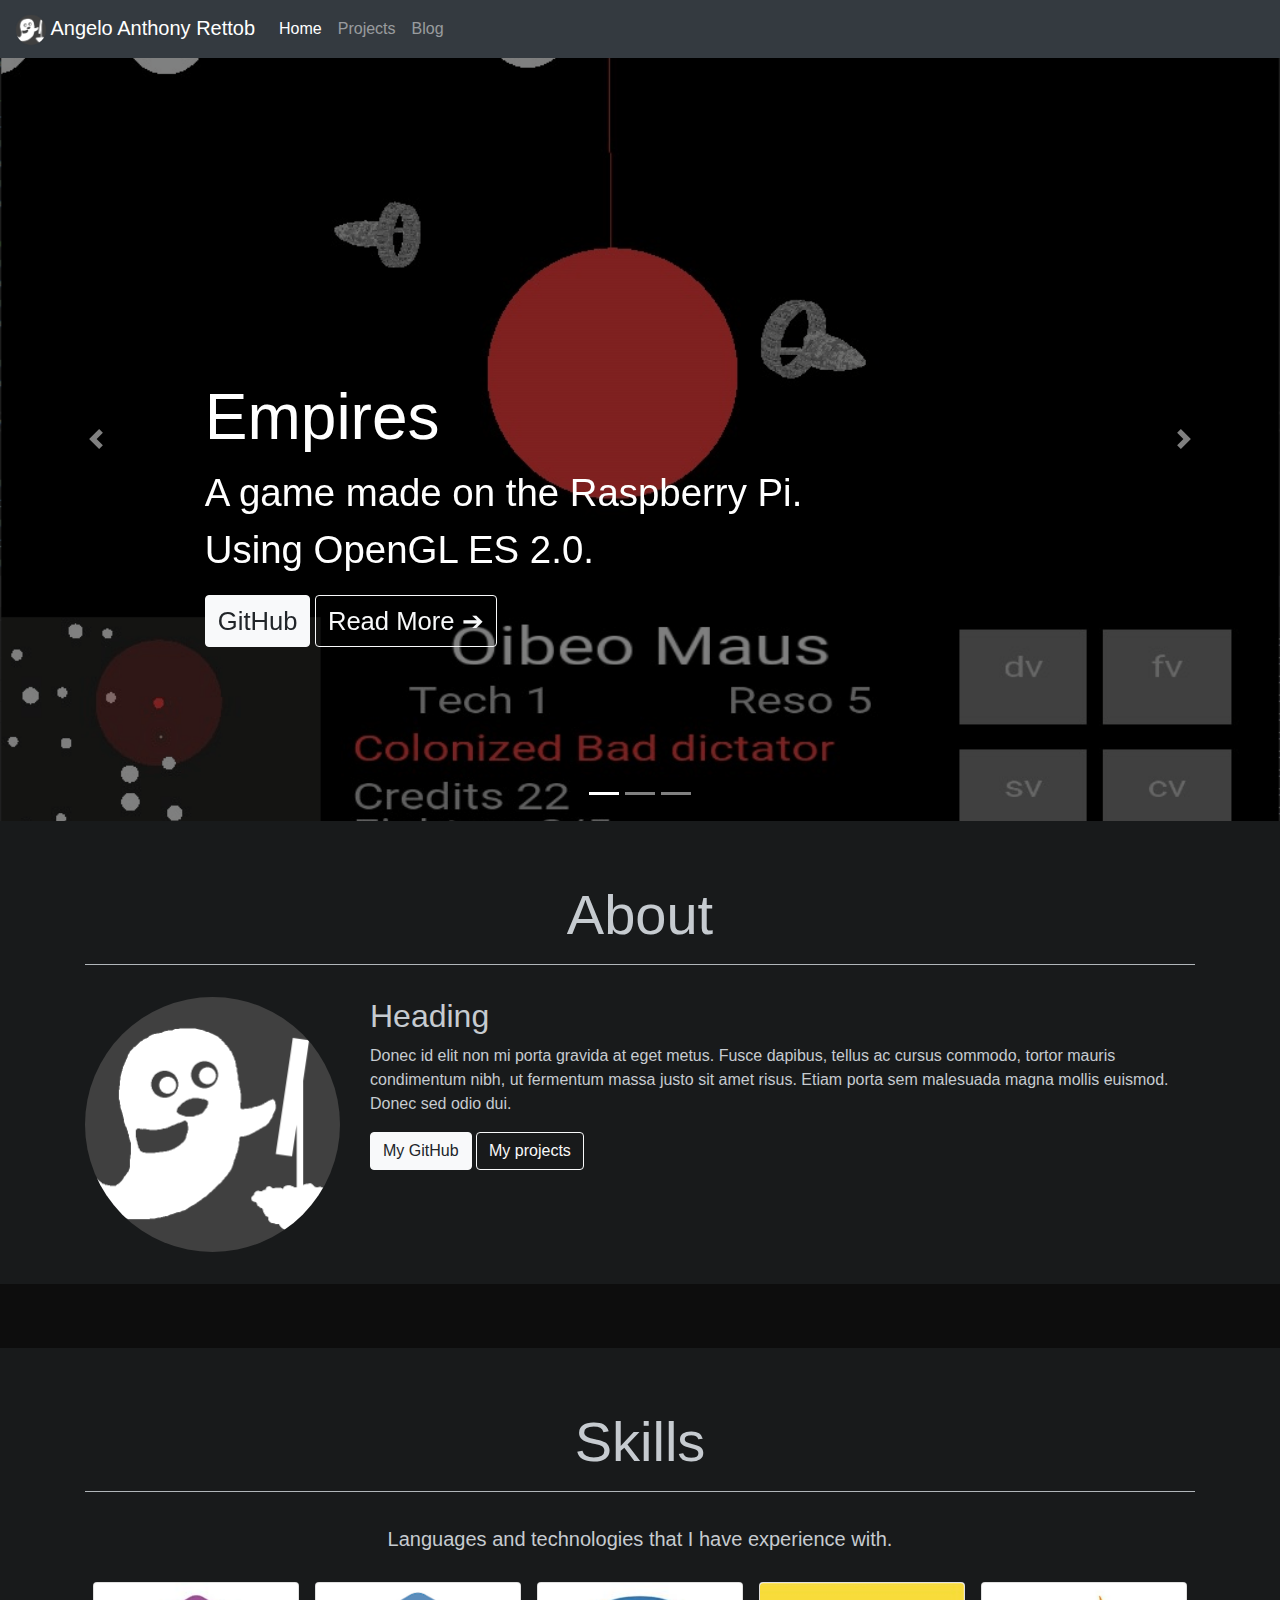
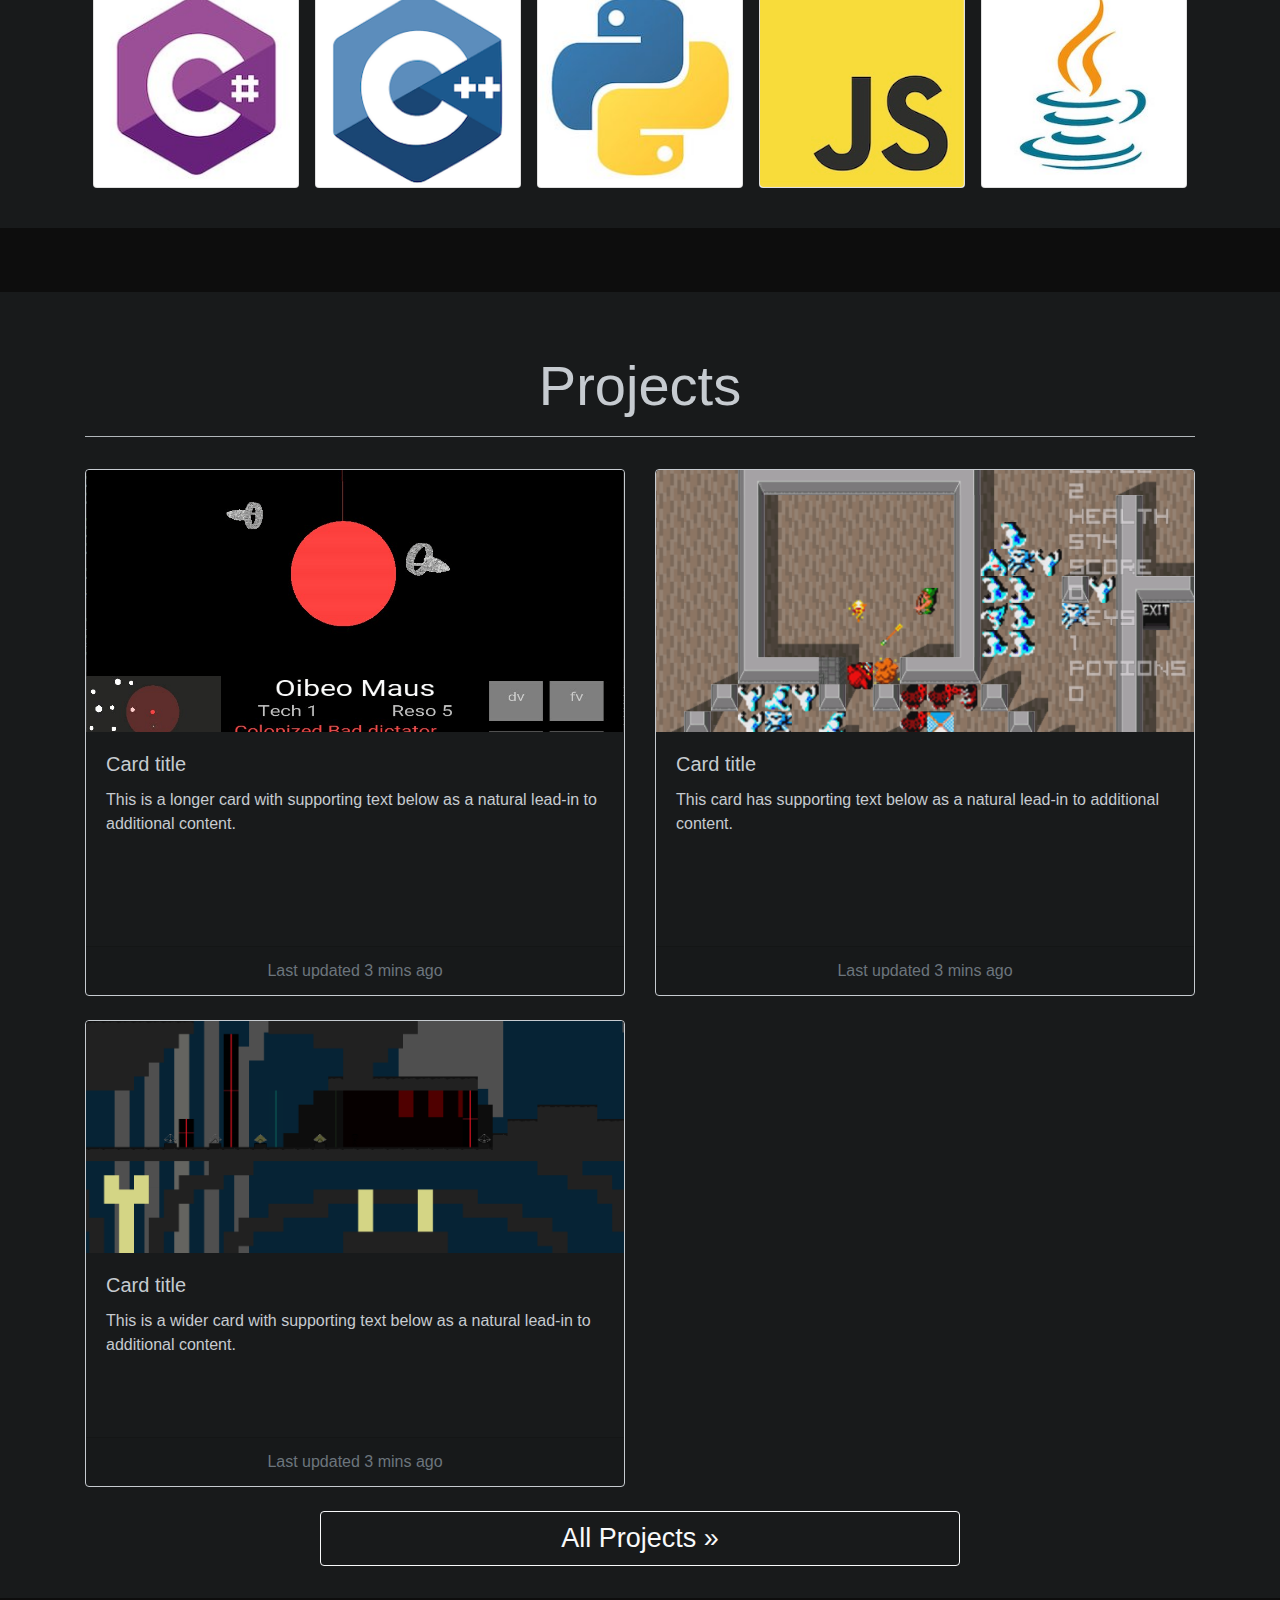
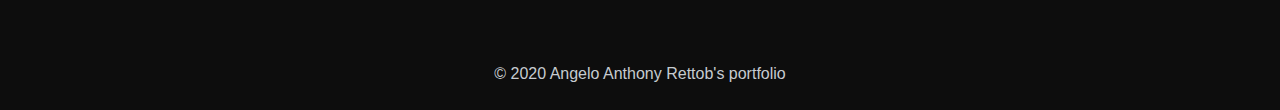
<file: index.html>
<!doctype html>
<html lang="en">

<head>
  <meta charset="utf-8">
  <meta name="viewport" content="width=device-width, initial-scale=1, shrink-to-fit=no">
  <meta name="description" content="">
  <title>Angelo Anthony Rettob</title>

  <!-- Bootstrap core CSS -->
  <link rel="stylesheet" href="https://stackpath.bootstrapcdn.com/bootstrap/4.4.1/css/bootstrap.min.css" />
  <link href="css/style.css" rel="stylesheet">
  <link href="css/projects_style.css" rel="stylesheet">
  <link href="css/home_style.css" rel="stylesheet">
</head>

<body>
  <!-- Nav -->
  <header>
    <nav class="navbar navbar-expand-md navbar-dark fixed-top bg-dark">
      <a class="navbar-brand" href="index.html">    <img src="img/site-icon.png" width="30" height="30" alt="">
        Angelo Anthony Rettob</a>
      <button class="navbar-toggler" type="button" data-toggle="collapse" data-target="#navbarsExampleDefault"
        aria-controls="navbarsExampleDefault" aria-expanded="false" aria-label="Toggle navigation">
        <span class="navbar-toggler-icon"></span>
      </button>

      <div class="collapse navbar-collapse" id="navbarsExampleDefault">
        <ul class="navbar-nav mr-auto">
          <li class="nav-item active">
            <a class="nav-link" href="index.html">Home<span class="sr-only">(home)</span></a>
          </li>
          <li class="nav-item">
            <a class="nav-link" href="projects.html">Projects<span class="sr-only">(projects)</span></a>
          </li>
          <li class="nav-item">
            <a class="nav-link" href="blog.html">Blog<span class="sr-only">(blog)</span></a>
          </li>
          <!-- <li class="nav-item dropdown">
            <a class="nav-link dropdown-toggle" href="#" id="dropdown01" data-toggle="dropdown" aria-haspopup="true"
              aria-expanded="false">Dropdown</a>
            <div class="dropdown-menu" aria-labelledby="dropdown01">
              <a class="dropdown-item" href="#">Action</a>
              <a class="dropdown-item" href="#">Another action</a>
              <a class="dropdown-item" href="#">Something else here</a>
            </div>
          </li> -->
        </ul>
        <!-- <form class="form-inline my-2 my-lg-0">
          <input class="form-control mr-sm-2" type="text" placeholder="Search" aria-label="Search">
          <button class="btn btn-outline-success my-2 my-sm-0" type="submit">Search</button>
        </form> -->
      </div>
    </nav>
  </header>

  <main role="main">
    <!-- Carousel -->
    <div id="mainCarousel" class="carousel slide" data-ride="carousel">
      <ol class="carousel-indicators">
        <li data-target="#mainCarousel" data-slide-to="0" class="active"></li>
        <li data-target="#mainCarousel" data-slide-to="1"></li>
        <li data-target="#mainCarousel" data-slide-to="2"></li>
      </ol>

      <div class="carousel-inner">
        <div class="carousel-item active">
          <img src="img/empires.png" class="d-block w-100" alt="Empires">
          <div class="carousel-caption d-block text-left">
            <h3>Empires</h3>
            <p>A game made on the Raspberry Pi. Using OpenGL ES 2.0.</p>
            <a href="#" target="_blank"><button type="button" class="btn btn-light">GitHub</button></a>
            <a href="#" target="_blank"><button type="button" class="btn btn-outline-light">Read More ➔</button></a>
          </div>
        </div>
        <div class="carousel-item">
          <img src="img/gauntlet.png" class="d-block w-100" alt="Gauntlet">
          <div class="carousel-caption d-block text-left">
            <h3>Gauntlet</h3>
            <p>My first game project for my course at BUas</p>
            <a href="#" target="_blank"><button type="button" class="btn btn-light">GitHub</button></a>
            <a href="#" target="_blank"><button type="button" class="btn btn-outline-light">Read More ➔</button></a>
          </div>
        </div>
        <div class="carousel-item">
          <img src="img/runaway.png" class="d-block w-100" alt="Runaway">
          <div class="carousel-caption d-block text-left">
            <h3>Runaway</h3>
            <p>The first game that I have created</p>
            <a href="#" target="_blank"><button type="button" class="btn btn-light">GitHub</button></a>
            <a href="#" target="_blank"><button type="button" class="btn btn-outline-light">Read More ➔</button></a>
          </div>
        </div>
      </div>

      <a class="carousel-control-prev" href="#mainCarousel" role="button" data-slide="prev">
        <span class="carousel-control-prev-icon" aria-hidden="true"></span>
        <span class="sr-only">Previous</span>
      </a>
      <a class="carousel-control-next" href="#mainCarousel" role="button" data-slide="next">
        <span class="carousel-control-next-icon" aria-hidden="true"></span>
        <span class="sr-only">Next</span>
      </a>
    </div>

    <!-- Features -->
    <section class="about">
      <div class="container">

        <h2 class="display-4">About</h2>
        <hr />
        <div class="row">
          <div class="col-3">
            <img src="img/site-icon.png">
          </div>
          <div class="col-9">
            <h2>Heading</h2>
            <p>Donec id elit non mi porta gravida at eget metus. Fusce dapibus, tellus ac cursus commodo, tortor mauris
              condimentum nibh, ut fermentum massa justo sit amet risus. Etiam porta sem malesuada magna mollis euismod.
              Donec sed odio dui. </p>
            <p><a class="btn btn-light" href="https://github.com/antjowie/" role="button">My GitHub</a>
              <a class="btn btn-outline-light" href="projects.html" role="button">My projects</a></p>
          </div>
        </div>
      </div>
    </section>

    <!-- Skills -->
    <section class="skills">
      <div class="container">
        <h2 class="display-4">Skills</h2>
        <hr />
        <p class="lead centered">
          Languages and technologies that I have experience with.
        </p>
        <div class="flex-cards">
          <div class="flex-cards">
            <a class="card text-center" href="https://docs.microsoft.com/en-us/dotnet/csharp/" target="_blank">
              <img class="card-img" src="img/languages/csharp.jpg" alt="C sharp logo">
              <div class="card-img-overlay">
                <h4 class="card-title">C Sharp</h4>
              </div>
            </a>
            <a class="card text-center" href="https://en.wikipedia.org/wiki/C%2B%2B" target="_blank">
              <img class="card-img" src="img/languages/cpp.png" alt="Card image cap">
              <div class="card-img-overlay">
                <h4 class="card-title">C++</h4>
              </div>
            </a>
            <a class="card text-center" href="https://www.python.org/" target="_blank">
              <img class="card-img" src="img/languages/python.jpg" alt="python logo">
              <div class="card-img-overlay">
                <h4 class="card-title">Python</h4>
              </div>
            </a>
            <a class="card text-center" href="https://en.wikipedia.org/wiki/JavaScript" target="_blank">
              <img class="card-img" src="img/languages/js.jpg" alt="Card image cap">
              <div class="card-img-overlay">
                <h4 class="card-title">JavaScript</h4>
              </div>
            </a>
            <a class="card text-center" href="https://en.wikipedia.org/wiki/Java_(programming_language)"
              target="_blank">
              <img class="card-img" src="img/languages/java.jpg" alt="Card image cap">
              <div class="card-img-overlay">
                <h4 class="card-title">Java</h4>
              </div>
            </a>
          </div>
        </div>
      </div>
    </section>

    <!-- Projects -->
    <section class="projects">
      <div class="container">
        <h2 class="display-4">Projects</h2>
        <hr />
        <div class="row row-cols-1 row-cols-lg-2">

          <div class="col mb-4">
            <div class="card h-100">
              <img src="img/empires.png" class="card-img-top" alt="...">

              <div class="card-body">
                <a href="#" class="stretched-link"></a>
                <h5 class="card-title">Card title</h5>
                <p class="card-text">This is a longer card with supporting text below as a natural lead-in to additional
                  content.</p>
              </div>

              <footer class="card-footer text-muted">Last updated 3 mins ago</footer>
            </div>
          </div>

          <div class="col mb-4">
            <div class="card h-100 ">
              <img src="img/gauntlet.png" class="card-img-top" alt="...">
              <div class="card-body">
                <a href="#" class="stretched-link"></a>
                <h5 class="card-title">Card title</h5>
                <p class="card-text">This card has supporting text below as a natural lead-in to additional content.</p>
              </div>
              <footer class="card-footer text-muted">Last updated 3 mins ago</footer>
            </div>
          </div>

          <div class="col mb-4">
            <div class="card h-100 ">
              <img src="img/runaway.png" class="card-img-top" alt="...">
              <div class="card-body">
                <a href="#" class="stretched-link"></a>
                <h5 class="card-title">Card title</h5>
                <p class="card-text">This is a wider card with supporting text below as a natural lead-in to additional
                  content.</p>
              </div>
              <footer class="card-footer text-muted">Last updated 3 mins ago</footer>
            </div>
          </div>

        </div>

        <a class="btn btn-outline-light centered" href="projects.html" role="button">All Projects &raquo;</a>

      </div>
      </div>
    </section>

  </main>

  <!-- Footer -->
  <footer>
    <p>&copy; 2020 Angelo Anthony Rettob's portfolio</p>
  </footer>

  <!-- Scripts -->
  <script src="https://code.jquery.com/jquery-3.4.1.slim.min.js"></script>
  <script src="https://cdn.jsdelivr.net/npm/popper.js@1.16.0/dist/umd/popper.min.js"></script>
  <script src="https://stackpath.bootstrapcdn.com/bootstrap/4.4.1/js/bootstrap.min.js"></script>

</html>
</file>
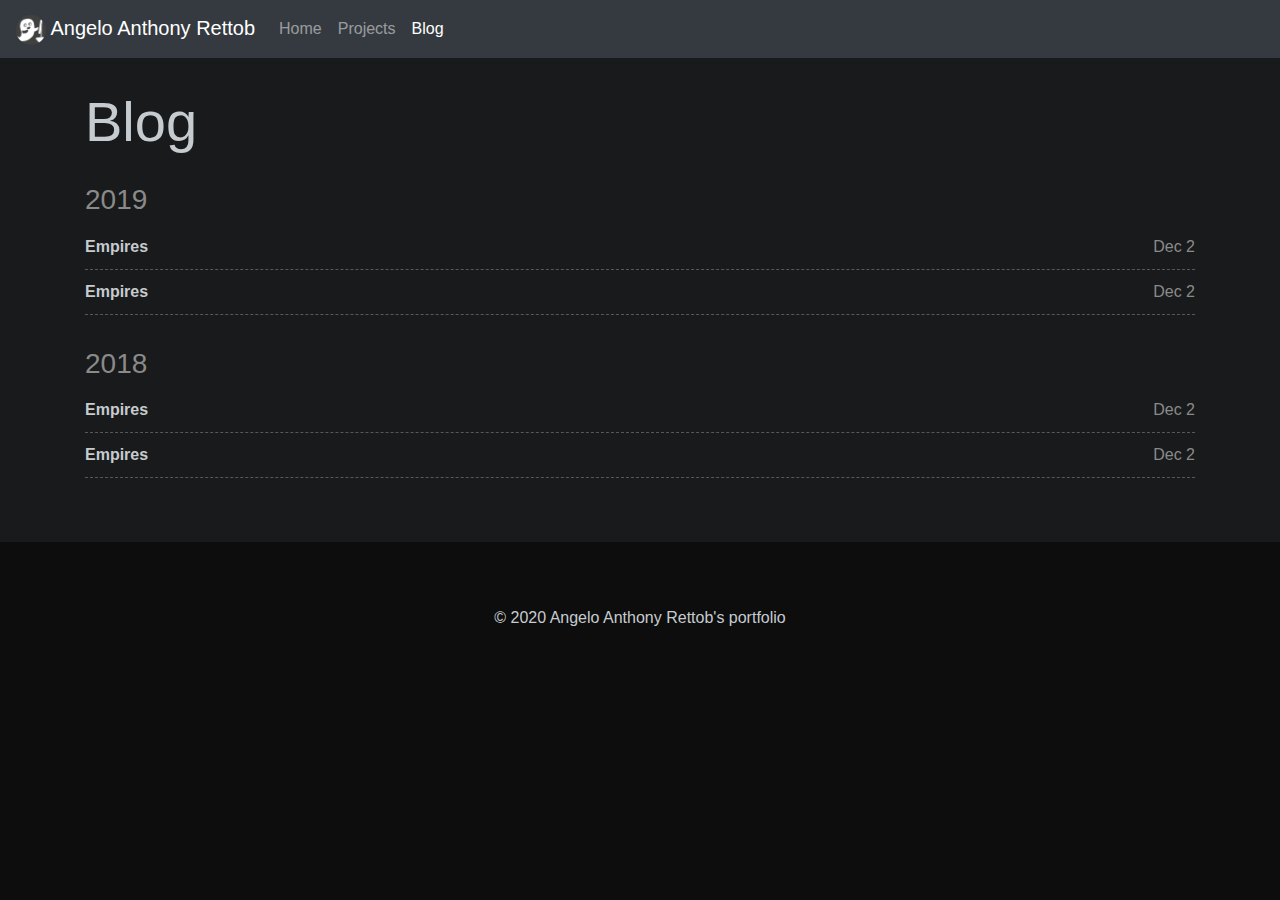
<file: blog.html>
<!DOCTYPE html>
<html lang="en">

<head>
  <meta charset="UTF-8">
  <meta name="viewport" content="width=device-width, initial-scale=1.0">
  <meta name="description" content="">
  <title>Angelo Anthony Rettob · Blog</title>

  <!-- Bootstrap core CSS -->
  <link rel="stylesheet" href="https://stackpath.bootstrapcdn.com/bootstrap/4.4.1/css/bootstrap.min.css" />
  <link href="css/style.css" rel="stylesheet">
  <link href="css/blog_style.css" rel="stylesheet">
  <!-- <link href="css/home_style.css" rel="stylesheet"> -->
</head>

<body>
  <!-- Nav -->
  <header>
    <nav class="navbar navbar-expand-md navbar-dark fixed-top bg-dark">
      <a class="navbar-brand" href="index.html"> <img src="img/site-icon.png" width="30" height="30" alt="">
        Angelo Anthony Rettob</a>
      <button class="navbar-toggler" type="button" data-toggle="collapse" data-target="#navbarsExampleDefault"
        aria-controls="navbarsExampleDefault" aria-expanded="false" aria-label="Toggle navigation">
        <span class="navbar-toggler-icon"></span>
      </button>

      <div class="collapse navbar-collapse" id="navbarsExampleDefault">
        <ul class="navbar-nav mr-auto">
          <li class="nav-item">
            <a class="nav-link" href="index.html">Home<span class="sr-only">(home)</span></a>
          </li>
          <li class="nav-item">
            <a class="nav-link" href="projects.html">Projects<span class="sr-only">(projects)</span></a>
          </li>
          <li class="nav-item active">
            <a class="nav-link" href="blog.html">Blog<span class="sr-only">(blog)</span></a>
          </li>
          <!-- <li class="nav-item dropdown">
              <a class="nav-link dropdown-toggle" href="#" id="dropdown01" data-toggle="dropdown" aria-haspopup="true"
                aria-expanded="false">Dropdown</a>
              <div class="dropdown-menu" aria-labelledby="dropdown01">
                <a class="dropdown-item" href="#">Action</a>
                <a class="dropdown-item" href="#">Another action</a>
                <a class="dropdown-item" href="#">Something else here</a>
              </div>
            </li> -->
        </ul>
        <!-- <form class="form-inline my-2 my-lg-0">
            <input class="form-control mr-sm-2" type="text" placeholder="Search" aria-label="Search">
            <button class="btn btn-outline-success my-2 my-sm-0" type="submit">Search</button>
          </form> -->
      </div>
    </nav>
  </header>

  <main role="main">
    <!-- Blog -->
    <section class="blog">
      <div class="container">
        <h1 class="display-4">Blog</h1>

        <div>
            <h3>2019</h3>
            <a href="#">
                <article>
                    <span class="title">Empires</span>
                    <span class="date">Dec 2</span>
                </article>
            </a>
            
            <a href="#">
                <article>
                    <span class="title">Empires</span>
                    <span class="date">Dec 2</span>
                </article>
            </a>
        </div>

        <div>
            <h3>2018</h3>
            <a href="#">
                <article>
                    <span class="title">Empires</span>
                    <span class="date">Dec 2</span>
                </article>
            </a>
            
            <a href="#">
                <article>
                    <span class="title">Empires</span>
                    <span class="date">Dec 2</span>
                </article>
            </a>
        </div>


      </div>
    </section>
  </main>

  <!-- Footer -->
  <footer>
    <p>&copy; 2020 Angelo Anthony Rettob's portfolio</p>
  </footer>

  <!-- Scripts -->
  <script src="https://code.jquery.com/jquery-3.4.1.slim.min.js"></script>
  <script src="https://cdn.jsdelivr.net/npm/popper.js@1.16.0/dist/umd/popper.min.js"></script>
  <script src="https://stackpath.bootstrapcdn.com/bootstrap/4.4.1/js/bootstrap.min.js"></script>

</html>

</html>
</file>
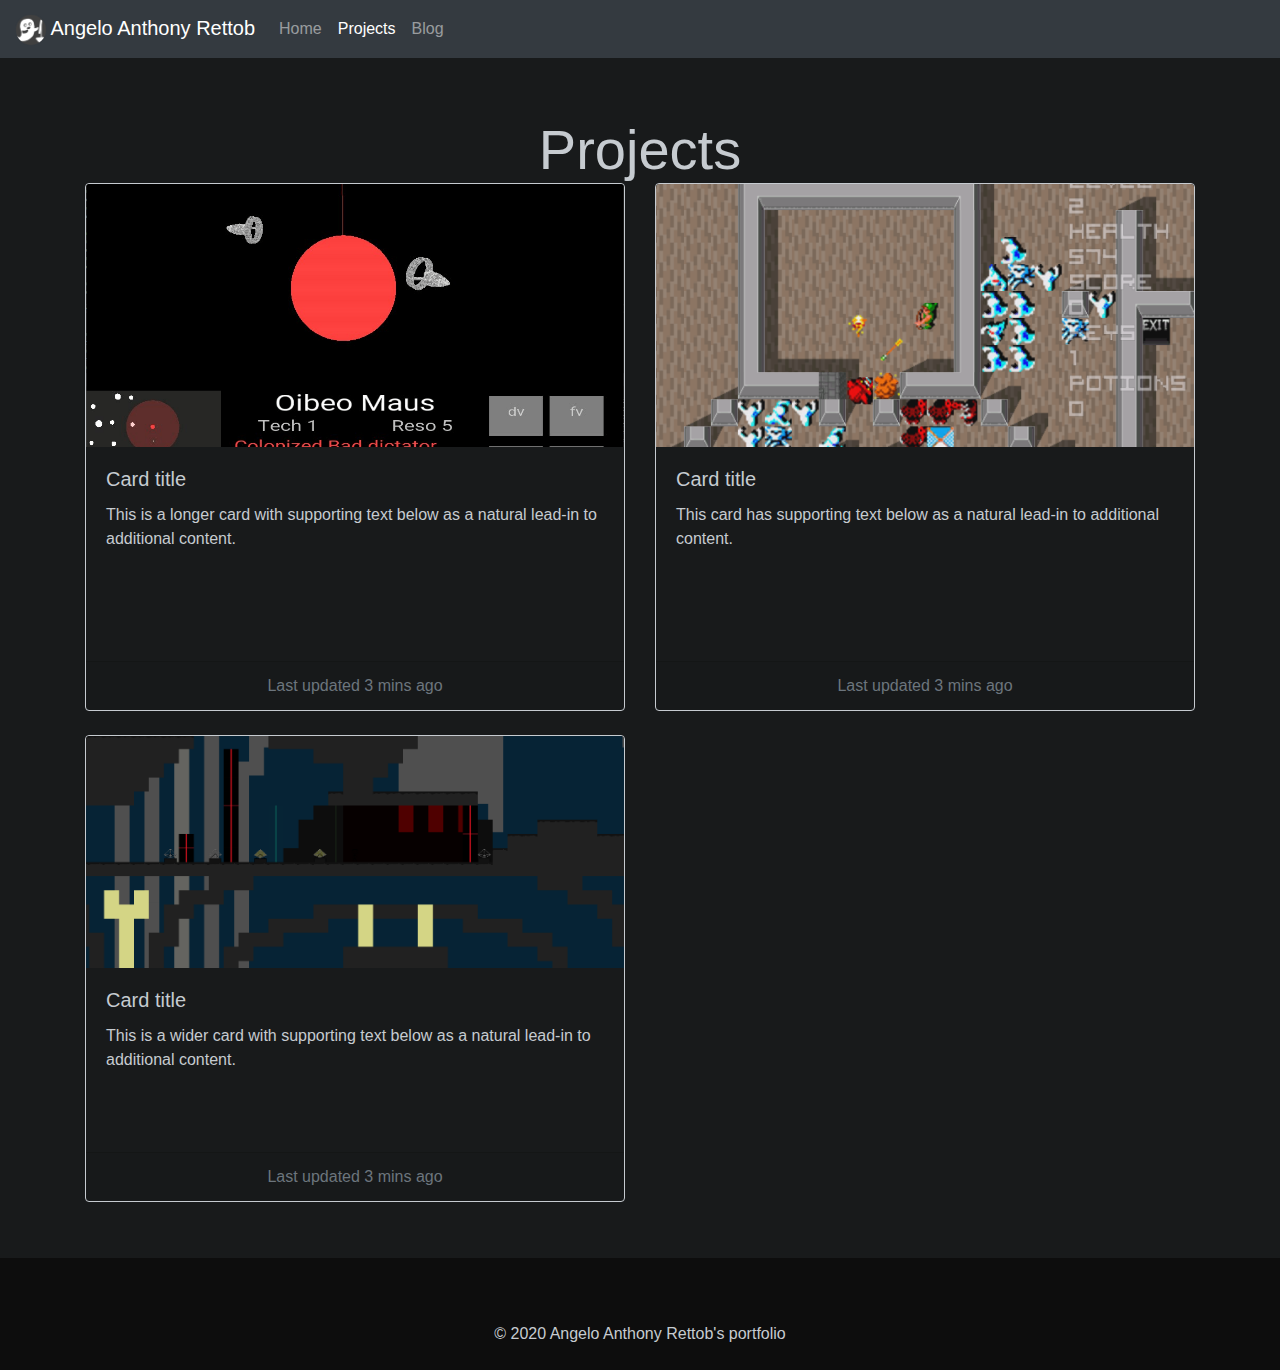
<file: projects.html>
<!DOCTYPE html>
<html lang="en">

<head>
  <meta charset="UTF-8">
  <meta name="viewport" content="width=device-width, initial-scale=1.0">
  <meta name="description" content="">
  <title>Angelo Anthony Rettob · Projects</title>

  <!-- Bootstrap core CSS -->
  <link rel="stylesheet" href="https://stackpath.bootstrapcdn.com/bootstrap/4.4.1/css/bootstrap.min.css" />
  <link href="css/style.css" rel="stylesheet">
  <link href="css/projects_style.css" rel="stylesheet">
  <!-- <link href="css/home_style.css" rel="stylesheet"> -->
</head>

<body>
  <!-- Nav -->
  <header>
    <nav class="navbar navbar-expand-md navbar-dark fixed-top bg-dark">
      <a class="navbar-brand" href="index.html"> <img src="img/site-icon.png" width="30" height="30" alt="">
        Angelo Anthony Rettob</a>
      <button class="navbar-toggler" type="button" data-toggle="collapse" data-target="#navbarsExampleDefault"
        aria-controls="navbarsExampleDefault" aria-expanded="false" aria-label="Toggle navigation">
        <span class="navbar-toggler-icon"></span>
      </button>

      <div class="collapse navbar-collapse" id="navbarsExampleDefault">
        <ul class="navbar-nav mr-auto">
          <li class="nav-item">
            <a class="nav-link" href="index.html">Home<span class="sr-only">(home)</span></a>
          </li>
          <li class="nav-item active">
            <a class="nav-link" href="projects.html">Projects<span class="sr-only">(projects)</span></a>
          </li>
          <li class="nav-item">
            <a class="nav-link" href="blog.html">Blog<span class="sr-only">(blog)</span></a>
          </li>
          <!-- <li class="nav-item dropdown">
              <a class="nav-link dropdown-toggle" href="#" id="dropdown01" data-toggle="dropdown" aria-haspopup="true"
                aria-expanded="false">Dropdown</a>
              <div class="dropdown-menu" aria-labelledby="dropdown01">
                <a class="dropdown-item" href="#">Action</a>
                <a class="dropdown-item" href="#">Another action</a>
                <a class="dropdown-item" href="#">Something else here</a>
              </div>
            </li> -->
        </ul>
        <!-- <form class="form-inline my-2 my-lg-0">
            <input class="form-control mr-sm-2" type="text" placeholder="Search" aria-label="Search">
            <button class="btn btn-outline-success my-2 my-sm-0" type="submit">Search</button>
          </form> -->
      </div>
    </nav>
  </header>

  <main role="main">
    <!-- Projects -->
    <section class="projects">
      <div class="container">
        <h2 class="display-4">Projects</h2>
        <div class="row row-cols-1 row-cols-lg-2">

          <div class="col mb-4">
            <div class="card h-100">
              <img src="img/empires.png" class="card-img-top" alt="...">

              <div class="card-body">
                <a href="#" class="stretched-link"></a>
                <h5 class="card-title">Card title</h5>
                <p class="card-text">This is a longer card with supporting text below as a natural
                  lead-in to additional
                  content.</p>
              </div>

              <footer class="card-footer text-muted">Last updated 3 mins ago</footer>
            </div>
          </div>

          <div class="col mb-4">
            <div class="card h-100 ">
              <img src="img/gauntlet.png" class="card-img-top" alt="...">
              <div class="card-body">
                <a href="#" class="stretched-link"></a>
                <h5 class="card-title">Card title</h5>
                <p class="card-text">This card has supporting text below as a natural lead-in to
                  additional content.</p>
              </div>
              <footer class="card-footer text-muted">Last updated 3 mins ago</footer>
            </div>
          </div>

          <div class="col mb-4">
            <div class="card h-100 ">
              <img src="img/runaway.png" class="card-img-top" alt="...">
              <div class="card-body">
                <a href="#" class="stretched-link"></a>
                <h5 class="card-title">Card title</h5>
                <p class="card-text">This is a wider card with supporting text below as a natural
                  lead-in to additional
                  content.</p>
              </div>
              <footer class="card-footer text-muted">Last updated 3 mins ago</footer>
            </div>
          </div>
        </div>

      </div>
    </section>

  </main>

  <!-- Footer -->
  <footer>
    <p>&copy; 2020 Angelo Anthony Rettob's portfolio</p>
  </footer>

  <!-- Scripts -->
  <script src="https://code.jquery.com/jquery-3.4.1.slim.min.js"></script>
  <script src="https://cdn.jsdelivr.net/npm/popper.js@1.16.0/dist/umd/popper.min.js"></script>
  <script src="https://stackpath.bootstrapcdn.com/bootstrap/4.4.1/js/bootstrap.min.js"></script>

</html>

</html>
</file>
<file: css/style.css>
/* Theming */

body {
    color: #c6cbd0;
    background-color: #0d0d0d;
    scroll-behavior: smooth;

    font-family: "Trebuchet MS", sans-serif;
}

main {
    margin-top: 56px;
}

section {
    background-color: #181a1b;
    padding: 2em 0;
    margin-bottom: 4em;
}

footer {
    margin: auto;
    text-align: center;
    padding-bottom: 0.5em;
}

[class*="container"] > h2{
    padding-top: 0.5em;
    text-align: center;
    margin: auto;
}

hr {
    background-color: #c6cbd0;
    margin-bottom: 2em;
}

.centered {
    text-align: center;
    display: block;
    margin: auto;
}

/* Navbar */
.navbar a img {
    border-radius: 50%;
    box-shadow: 0 0 1px rgb(64,64,64);
}
</file>
<file: css/projects_style.css>
.projects .card {
    background-color: transparent;
    border: solid 1px #c6cbd0;
    overflow: hidden;
    /* width: 30rem; */
    height: 150%;

    transition: all 0.25s ease-in-out;
}

.projects .card:hover {
    transform: scale(1.05);
    border: solid 2px white;
}

.projects .card img {
    height: 50%;
    object-fit: cover;
}

.projects .card footer {
    width: 100%;
}
</file>
<file: css/home_style.css>
/* Carousel */
.carousel-item h3{
    font-size: max(5vw, 5vh);
}

.carousel-item p{
    font-size: max(3vw, 3vh);
}

.carousel-item a button{
    font-size: max(2vw,2vh);   
}

.carousel-item img{
    justify-content: center;
    
    height: 50vw;
    min-height: 50vh;
    height: 85vh;
    overflow: hidden;
    object-fit: cover;
    filter: brightness(50%);
}

.carousel-caption {
    top: auto;
    left: 16vw;
    bottom: 12vw;
    z-index: 10;
}

@media only screen and (min-width: 600px) {
    .carousel-caption {
        max-width: 50vw;
    }
}
/* About */
.about img {
    border-radius: 50%;
    width: 100%;
    max-width: 300px;
    height: auto;
    margin: auto;
    display: block;

    /* justify-content: center; */
    /* text-align: center; */
}

/* Skills */
.skills p {
    padding-bottom: 20px;
}

.skills .flex-cards{
    display: flex;
    justify-content: left;
    flex-wrap: wrap;
    /* width: 30vw; */
}

.flex-cards .card {
    margin: 0.5em;
    width: calc(33% - 1em);
    
    transition: all 0.25s ease-out;
    overflow: hidden;
}

.flex-cards .card .card-img-overlay {
    transition: all 0.25s ease-in-out;
}

.flex-cards .card .card-title {
    opacity: 0;
    color: #c6cbd0;
    text-decoration: underline;
    font-size: 5vw;

    transition: all 0.25s ease-in-out;   
}

@media only screen and (min-width: 600px) {
    .flex-cards .card {
        width: calc(20% - 1em);
    }

    .flex-cards .card .card-title {
        font-size: 3vw;
    }
}

.flex-cards .card:hover {
    transform: scale(1.1);
}

.flex-cards .card:hover .card-img-overlay {
    background-color: rgba(30, 30, 30, 0.883);
}

.flex-cards .card:hover .card-title {
    opacity: 1;
}

/* Projects */
.projects .btn {
    /* background-color: red; */
    font-size: 3vh;
    width: 50vw;
}
</file>
<file: css/blog_style.css>
h1 {
    color: #c6cbd0;
    margin-bottom: 0.5em;
}

.blog div {
    margin-bottom: 2em;
    color: #8a8a8a;
}

.blog article {

    border-bottom: dashed 1px #585858;
    padding: 10px 0;
}

.blog article .title {
    color: #c6cbd0;

    font-weight: bold;
}

.blog article .date {
    color: #8a8a8a;
    float: right;
}
</file>
